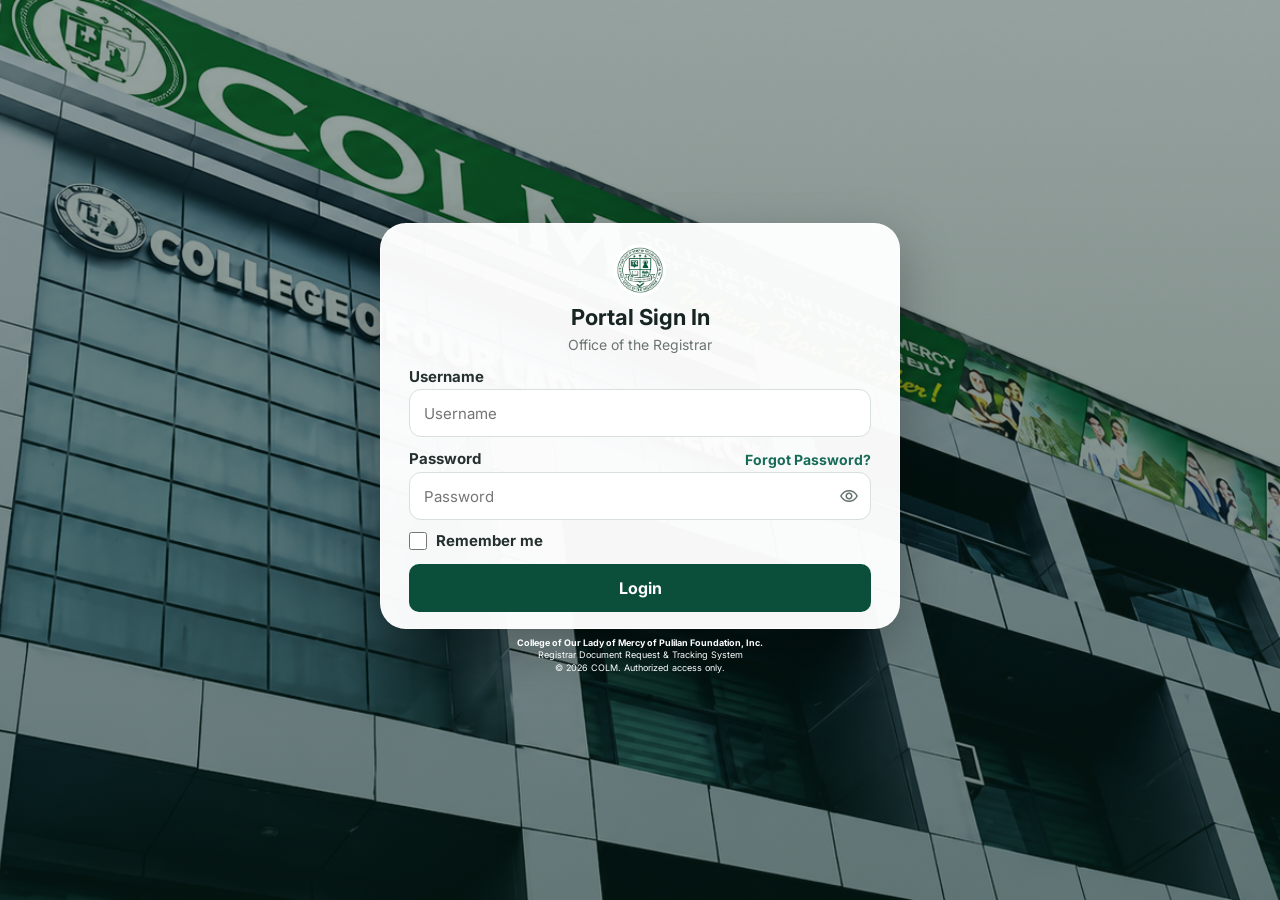
<file: colm new/new-ui-main/index.html>
<!DOCTYPE html>
<html lang="en"><head><meta charset="UTF-8"><meta http-equiv="refresh" content="0; url=frontend/login.html"><title>COLM Registrar</title></head>
<body><a href="frontend/login.html">Open the COLM Registrar portal</a></body></html>
</file>
<file: colm new/new-ui-main/frontend/css/style.css>
* {
  box-sizing: border-box;
}

[hidden] {
  display: none !important;
}

:root {
  --primary: #064e3b;
  --primary-dark: #0b4f3a;
  --primary-soft: #e8f0ec;
  --hover: #e1e9e4;
  --sidebar: #eef1f0;
  --page: #f4f6f5;
  --white: #ffffff;
  --border: #d9dedc;
  --text: #16352a;
  --muted: #66736d;
  --shadow: 0 10px 30px rgba(20, 55, 43, .06);
}

html, body {
  margin: 0;
  min-height: 100%;
  font-family: "Inter", Arial, sans-serif;
  color: var(--text);
  background: var(--page);
}

button, input {
  font: inherit;
}

.material-symbol {
  font-family: "Material Symbols Rounded";
  font-weight: normal;
  font-style: normal;
  font-size: 20px;
  line-height: 1;
  letter-spacing: normal;
  text-transform: none;
  white-space: nowrap;
  direction: ltr;
  font-feature-settings: "liga";
  -webkit-font-smoothing: antialiased;
}

button, a {
  -webkit-tap-highlight-color: transparent;
}

.app {
  min-height: 100vh;
  display: flex;
  padding: 14px;
  gap: 14px;
}

.sidebar {
  width: 214px;
  min-width: 214px;
  height: calc(100vh - 28px);
  position: fixed;
  left: 14px;
  top: 14px;
  display: flex;
  flex-direction: column;
  background: var(--sidebar);
  border-radius: 16px;
  box-shadow: var(--shadow);
  transition: width .25s ease, min-width .25s ease;
  z-index: 20;
}

.brand {
  min-height: 64px;
  padding: 10px 8px;
  display: flex;
  align-items: center;
  gap: 6px;
}

.logo {
  width: 44px;
  height: 44px;
  padding: 3px;
  display: block;
  object-fit: contain;
  border-radius: 50%;
  background: #ffffff;
  flex: 0 0 auto;
}

.brand-text {
  min-width: 0;
  flex: 1;
  display: flex;
  flex-direction: column;
  line-height: 1.15;
  white-space: nowrap;
}

.brand-text strong {
  overflow: hidden;
  font-size: 11px;
  letter-spacing: 0;
  text-overflow: ellipsis;
}

.brand-text span {
  font-size: 9px;
  margin-top: 3px;
  color: var(--primary);
  font-weight: 600;
}

.collapse-btn {
  position: relative;
  z-index: 1;
  width: 28px;
  height: 28px;
  flex: 0 0 auto;
  margin-left: auto;
  border: 0;
  background: transparent;
  color: var(--primary);
  cursor: pointer;
  font-size: 21px;
  padding: 4px;
  border-radius: 50%;
}

.collapse-btn::after {
  display: none;
}

.collapse-btn:hover {
  background: var(--hover);
}

.nav {
  flex: 1;
  padding: 0 10px;
  overflow-y: auto;
}

.nav-group {
  margin-bottom: 18px;
}

.section-title {
  font-size: 11px;
  font-weight: 700;
  letter-spacing: .5px;
  color: var(--primary);
  margin: 0 0 7px;
}

.nav-item {
  display: flex;
  align-items: center;
  gap: 11px;
  height: 36px;
  padding: 0 11px;
  margin: 2px 0;
  border-radius: 8px;
  color: var(--primary);
  text-decoration: none;
  font-size: 13px;
  font-weight: 600;
  white-space: nowrap;
  transition: background .15s ease;
}

.nav-item span:last-child {
  min-width: 0;
  overflow: hidden;
  text-overflow: ellipsis;
  white-space: nowrap;
}

.nav-item:hover,
.nav-item.active:hover {
  background: var(--hover);
}

.nav-item.active {
  background: var(--primary-soft);
}

.icon {
  width: 22px;
  display: inline-grid;
  place-items: center;
  font-size: 19px;
  font-weight: 500;
}

.student-card {
  padding: 14px 11px 13px;
  border-top: 1px solid rgba(6, 78, 59, .08);
  display: flex;
  flex-direction: column;
  gap: 2px;
}

.student-card strong {
  font-size: 14px;
}

.student-card span {
  font-size: 11px;
  color: var(--muted);
}

.main {
  width: calc(100% - 214px - 14px);
  margin-left: calc(214px + 14px);
  min-height: calc(100vh - 28px);
  display: flex;
  flex-direction: column;
  gap: 10px;
  transition: margin-left .25s ease, width .25s ease;
}

.topbar {
  height: 64px;
  background: var(--white);
  border-radius: 16px;
  display: flex;
  align-items: center;
  justify-content: space-between;
  padding: 0 15px 0 22px;
  box-shadow: var(--shadow);
}

.page-title {
  display: flex;
  align-items: center;
  gap: 10px;
  font-size: 14px;
  font-weight: 700;
  color: var(--primary);
}

.title-icon {
  font-size: 20px;
}

.top-actions {
  display: flex;
  align-items: center;
  gap: 9px;
}

.search {
  width: 34px;
  height: 30px;
  border: 1px solid transparent;
  border-radius: 18px;
  display: flex;
  align-items: center;
  padding: 0 2px;
  color: var(--text);
  transition: width .2s ease, border-color .2s ease, padding .2s ease;
}

.search.open {
  width: 180px;
  padding: 0 9px;
  border-color: var(--primary);
}

.search-icon {
  font-size: 20px;
  line-height: 1;
  flex: 0 0 auto;
}

.search-toggle {
  width: 28px;
  height: 28px;
  flex: 0 0 auto;
  padding: 0;
  display: grid;
  place-items: center;
  border: 0;
  border-radius: 50%;
  background: transparent;
  color: var(--primary);
  cursor: pointer;
}

.search-toggle:hover {
  background: var(--hover);
}

.search-toggle:focus-visible {
  outline: 2px solid var(--primary);
  outline-offset: 2px;
}

.search input:focus-visible {
  outline: none;
}

.search input {
  width: 100%;
  border: 0;
  outline: 0;
  background: transparent;
  min-width: 0;
  font-size: 12px;
  color: inherit;
  -webkit-appearance: none;
  -moz-appearance: none;
  appearance: none;
}

.search input::-webkit-search-decoration,
.search input::-webkit-search-cancel-button,
.search input::-webkit-search-results-button,
.search input::-webkit-search-results-decoration {
  display: none;
  -webkit-appearance: none;
}

.top-icon {
  width: 30px;
  height: 30px;
  border: 0;
  background: transparent;
  color: var(--primary);
  display: grid;
  place-items: center;
  cursor: pointer;
  border-radius: 50%;
}

.top-icon:hover {
  background: var(--hover);
}

.profile-menu {
  position: relative;
  height: 64px;
  padding: 0 3px 0 9px;
  border-left: 1px solid var(--border);
  display: flex;
  align-items: center;
  gap: 8px;
  color: var(--primary);
  font-size: 13px;
  font-weight: 700;
  cursor: pointer;
}

.avatar {
  width: 30px;
  height: 30px;
  border-radius: 50%;
  border: 1px solid var(--primary);
  display: grid;
  place-items: center;
  font-size: 18px;
  background: var(--white);
}

.chevron {
  font-size: 20px;
  margin-left: 2px;
}

.profile-dropdown {
  display: none;
  position: absolute;
  right: 0;
  top: 58px;
  width: 180px;
  padding: 12px;
  background: var(--white);
  border: 1px solid var(--border);
  border-radius: 12px;
  box-shadow: 0 12px 30px rgba(0,0,0,.1);
  z-index: 50;
  color: var(--text);
  font-size: 12px;
}

.profile-dropdown.show {
  display: block;
}

.profile-dropdown hr {
  border: 0;
  border-top: 1px solid var(--border);
  margin: 10px 0;
}

.profile-dropdown button {
  width: 100%;
  text-align: left;
  border: 0;
  background: transparent;
  padding: 7px;
  border-radius: 6px;
  cursor: pointer;
  color: var(--text);
}

.profile-dropdown button:hover {
  background: var(--hover);
}

.content {
  flex: 1;
  background: var(--white);
  border-radius: 16px;
  padding: 28px;
  box-shadow: var(--shadow);
  overflow: auto;
}

.content.content-page-bg {
  background: var(--page);
}

.dashboard {
  max-width: 1200px;
  margin: 0 auto;
}

.dashboard-heading {
  display: flex;
  align-items: flex-start;
  justify-content: space-between;
  gap: 24px;
  margin-bottom: 32px;
}

.dashboard-eyebrow {
  margin: 0 0 7px;
  color: var(--muted);
  font-size: 10px;
  font-weight: 700;
}

.dashboard-heading h1 {
  margin: 0;
  color: var(--text);
  font-size: 24px;
  line-height: 1.2;
}

.dashboard-heading > div > p:last-child {
  margin: 8px 0 0;
  color: var(--muted);
  font-size: 13px;
}

.dashboard-date {
  padding-top: 5px;
  color: var(--muted);
  font-size: 12px;
  white-space: nowrap;
}

.dashboard-section-heading {
  display: flex;
  align-items: center;
  justify-content: space-between;
  gap: 16px;
  margin-bottom: 17px;
}

.dashboard-section h2,
.dashboard-support h2 {
  margin: 0;
  color: var(--text);
  font-size: 16px;
}

.dashboard-section-heading p {
  margin: 5px 0 0;
  color: var(--muted);
  font-size: 12px;
}

.dashboard-text-link {
  display: inline-flex;
  align-items: center;
  gap: 6px;
  color: var(--primary);
  font-size: 12px;
  font-weight: 600;
  text-decoration: none;
  white-space: nowrap;
}

.dashboard-text-link:hover {
  text-decoration: underline;
}

.dashboard-text-link .material-symbol {
  font-size: 17px;
}

.stat-cards {
  display: grid;
  grid-template-columns: repeat(auto-fit, minmax(220px, 1fr));
  gap: 16px;
}

.stat-card {
  display: flex;
  align-items: center;
  gap: 14px;
  padding: 20px 22px;
  background: var(--white);
  border: 1px solid var(--border);
  border-radius: 14px;
  border-left: 4px solid var(--primary);
  box-shadow: 0 4px 14px rgba(20, 55, 43, .12);
  transition: transform .2s ease, box-shadow .2s ease;
  cursor: default;
}

.stat-card:hover {
  transform: translateY(-3px);
  box-shadow: 0 14px 34px rgba(20, 55, 43, .18);
}

.stat-card-icon {
  flex: 0 0 auto;
  width: 46px;
  height: 46px;
  display: grid;
  place-items: center;
  border-radius: 12px;
  font-size: 22px;
}

.stat-card-icon.icon-total {
  background: #e3f6ec;
  color: #0f9d58;
}

.stat-card-icon.icon-processing {
  background: #fdf1dc;
  color: #e6a52c;
}

.stat-card-icon.icon-pending {
  background: #e7edfb;
  color: #3d6adf;
}

.stat-card-icon.icon-ready {
  background: #e3f6ec;
  color: #0f9d58;
}

.stat-card-icon.icon-completed {
  background: #e3f6ec;
  color: #0f9d58;
}

.stat-card-info {
  display: flex;
  flex-direction: column;
  gap: 4px;
}

.stat-number {
  font-size: 24px;
  color: var(--text);
  line-height: 1;
}

.stat-label {
  font-size: 11px;
  font-weight: 700;
  letter-spacing: .4px;
  text-transform: uppercase;
  color: var(--muted);
}

.request-empty {
  margin-top: 16px;
  padding: 18px;
  display: flex;
  align-items: center;
  gap: 14px;
  background: var(--white);
  border: 1px solid var(--border);
  border-radius: 8px;
}

.request-empty-icon {
  flex: 0 0 auto;
  color: var(--muted);
  font-size: 25px;
}

.request-empty h3 {
  margin: 0;
  color: var(--text);
  font-size: 14px;
}

.request-empty p {
  margin: 5px 0 0;
  color: var(--muted);
  font-size: 12px;
}

.dashboard-action {
  min-height: 36px;
  margin-left: auto;
  padding: 0 12px;
  display: inline-flex;
  align-items: center;
  justify-content: center;
  gap: 7px;
  border-radius: 6px;
  background: var(--primary);
  color: var(--white);
  font-size: 12px;
  font-weight: 600;
  text-decoration: none;
  white-space: nowrap;
}

.dashboard-action:hover {
  filter: brightness(.9);
}

.dashboard-action .material-symbol {
  font-size: 17px;
}

body.dark .dashboard-action {
  color: var(--page);
}

.dashboard-lower {
  margin-top: 34px;
  display: grid;
  grid-template-columns: minmax(0, 1fr) minmax(280px, .75fr);
  align-items: start;
  gap: 36px;
}

.quick-links h2 {
  margin-bottom: 12px;
}

.quick-link {
  min-height: 48px;
  padding: 8px 7px;
  display: grid;
  grid-template-columns: 24px minmax(0, 1fr) 20px;
  align-items: center;
  gap: 10px;
  border-top: 1px solid var(--border);
  color: var(--text);
  font-size: 12px;
  font-weight: 500;
  text-decoration: none;
}

.quick-link:last-child {
  border-bottom: 1px solid var(--border);
}

.quick-link:hover {
  background: var(--hover);
}

.quick-link > .material-symbol:first-child {
  color: var(--primary);
  font-size: 19px;
}

.quick-link-arrow {
  justify-self: end;
  color: var(--muted);
  font-size: 17px;
}

.dashboard-support {
  padding: 20px;
  display: flex;
  align-items: flex-start;
  gap: 14px;
  background: var(--white);
  border: 1px solid var(--border);
  border-radius: 8px;
}

.dashboard-support-icon {
  flex: 0 0 auto;
  color: var(--primary);
  font-size: 24px;
}

.dashboard-support .dashboard-eyebrow {
  margin-bottom: 7px;
}

.dashboard-support p:not(.dashboard-eyebrow) {
  margin: 8px 0 13px;
  color: var(--muted);
  font-size: 12px;
  line-height: 1.5;
}

.login-view {
  width: 100vw;
  min-height: 100vh;
  min-height: 100dvh;
  display: flex;
  flex-direction: column;
  justify-content: center;
  align-items: center;
  gap: 4px;
  padding: 3px 12px;
  overflow: hidden;
  background: linear-gradient(rgba(5, 34, 26, .42), rgba(5, 34, 26, .56)), url("../assets/images/colmBG.jpg") center / cover no-repeat;
}

.login-panel {
  width: min(100%, 520px);
  padding: 20px 0 0;
  border: 1px solid rgba(255, 255, 255, .8);
  border-radius: 26px;
  background: rgba(255, 255, 255, .97);
  box-shadow: 0 18px 54px rgba(0, 0, 0, .28);
  color: #172522;
}

.login-seal {
  width: 52px;
  height: 52px;
  margin: 0 auto 8px;
  display: grid;
  place-items: center;
  padding: 2px;
  border-radius: 50%;
  background: #fff;
}

.login-seal img {
  width: 100%;
  height: 100%;
  object-fit: contain;
}

.login-form {
  display: flex;
  flex-direction: column;
  padding: 0 28px 16px;
}

.login-form h1 {
  margin: 0 0 4px;
  color: #172522;
  text-align: center;
  font-size: 22px;
  line-height: 1.25;
  font-weight: 700;
}

.login-subtitle {
  margin: 0 0 16px;
  color: #697572;
  text-align: center;
  font-size: 14px;
}

.login-form label {
  color: #26312f;
  font-size: 15px;
  line-height: 1.1;
  font-weight: 700;
}

.login-label-row {
  display: flex;
  align-items: center;
  justify-content: space-between;
  gap: 12px;
  margin-bottom: 4px;
}

.forgot-password {
  flex: 0 0 auto;
  padding: 0;
  border: 0;
  background: transparent;
  color: #176b59;
  font-size: 14px;
  font-weight: 700;
  cursor: pointer;
}

.login-form input {
  width: 100%;
  height: 48px;
  margin: 0;
  padding: 0 14px;
  border: 1px solid #d8dfdc;
  border-radius: 12px;
  outline: none;
  background: #fff;
  color: #172522;
  font-size: 15px;
}

.login-form > input {
  margin-bottom: 14px;
}

.login-password-field {
  position: relative;
  margin-bottom: 12px;
}

.login-password-field input {
  padding-right: 56px;
}

.password-visibility {
  position: absolute;
  top: 50%;
  right: 12px;
  display: grid;
  place-items: center;
  padding: 0;
  transform: translateY(-50%);
  border: 0;
  background: transparent;
  color: #64716e;
  cursor: pointer;
}

.login-form input:focus-visible {
  border-color: #26816a;
  box-shadow: 0 0 0 3px rgba(38, 129, 106, .14);
}

.remember-option {
  display: flex;
  align-items: center;
  gap: 9px;
  margin: 0 0 14px;
  color: #34413e;
  font-size: 14px;
  font-weight: 500;
  cursor: pointer;
}

.remember-option input {
  width: 18px;
  height: 18px;
  flex: 0 0 18px;
  margin: 0;
  padding: 0;
  border: 1px solid #c7d0cd;
  border-radius: 4px;
  accent-color: #176b59;
}

.login-error {
  min-height: 18px;
  margin: 0 0 4px;
  color: #a93226;
  font-size: 13px;
  line-height: 1.3;
}

.login-error:empty {
  display: none;
}

.login-notice {
  margin: 0 0 8px;
  color: #176b59;
  font-size: 13px;
}

.login-notice:empty {
  display: none;
}

.login-submit {
  width: 100%;
  min-height: 48px;
  align-self: stretch;
  border: 0;
  border-radius: 10px;
  background: var(--primary-dark);
  color: #fff;
  font-size: 16px;
  font-weight: 700;
  cursor: pointer;
}

.login-submit:hover {
  background: var(--primary);
}

.seed-accounts {
  margin-top: 4px;
  color: #176b59;
}

.seed-accounts summary {
  width: fit-content;
  margin: 0 auto;
  padding: 2px 8px;
  color: #176b59;
  font-size: 12px;
  cursor: pointer;
}

.seed-accounts ul {
  margin: 8px 0 0;
  padding-left: 20px;
  font-size: 13px;
  line-height: 1.7;
}

.seed-accounts[open] {
  padding: 10px;
  border: 1px solid #d8e2de;
  border-radius: 10px;
  background: #f5f8f6;
  color: #26312f;
}

.seed-accounts[open] summary {
  margin: 0;
  padding: 0;
  color: #176b59;
  font-weight: 700;
}

.seed-accounts li {
  padding-left: 2px;
  overflow-wrap: anywhere;
}

.seed-accounts code {
  color: #0b6344;
  font-family: inherit;
  font-weight: 700;
}

.login-footer {
  width: min(100%, 520px);
  display: flex;
  flex-direction: column;
  align-items: center;
  justify-content: center;
  gap: 1px;
  padding: 4px 8px;
  color: #fff;
  text-align: center;
  line-height: 1.25;
  font-size: 9px;
}

.login-footer strong {
  color: #fff;
}

@media (max-height: 600px) {
  .login-panel {
    padding-top: 14px;
  }

  .login-seal {
    width: 44px;
    height: 44px;
    margin-bottom: 6px;
  }

  .login-form {
    padding-bottom: 12px;
  }

  .login-form h1 {
    margin-bottom: 2px;
    font-size: 20px;
  }

  .login-subtitle {
    margin-bottom: 10px;
  }

  .login-label-row {
    margin-bottom: 3px;
  }

  .login-form input:not([type="checkbox"]) {
    height: 42px;
  }

  .login-form > input {
    margin-bottom: 10px;
  }

  .login-password-field {
    margin-bottom: 8px;
  }

  .remember-option {
    margin-bottom: 10px;
  }

  .login-submit {
    min-height: 44px;
  }
}

@media (max-width: 480px) {
  .login-form {
    padding-right: 22px;
    padding-left: 22px;
  }
}

@media (max-width: 1000px) {
  .dashboard-lower {
    grid-template-columns: 1fr;
    gap: 26px;
  }
}

body.dark {
  --primary: #ffffff;
  --sidebar: #111111;
  --page: #080808;
  --white: #1d1d1d;
  --border: #383838;
  --text: #ffffff;
  --muted: #ffffff;
  --primary-soft: #2b2b2b;
  --hover: #3b3b3b;
}

body.dark .avatar {
  background: var(--sidebar);
}

body.dark .topbar,
body.dark .content,
body.dark .profile-dropdown {
  color: var(--text);
}

.sidebar.collapsed {
  width: 72px;
  min-width: 72px;
}

.sidebar.collapsed .brand-text,
.sidebar.collapsed .nav-item span:last-child,
.sidebar.collapsed .section-title,
.sidebar.collapsed .student-card {
  display: none;
}

.sidebar.collapsed .brand {
  justify-content: center;
  gap: 0;
  padding: 10px 8px;
}

.sidebar.collapsed .brand .logo {
  width: 30px;
  height: 30px;
}

.sidebar.collapsed .brand .collapse-btn {
  width: 24px;
  height: 24px;
  flex-basis: 24px;
}

.sidebar.collapsed .nav-item {
  justify-content: center;
  padding: 0;
}

.mobile-sidebar-toggle {
  display: none;
}

.main.expanded {
  margin-left: calc(72px + 14px);
  width: calc(100% - 72px - 14px);
}

@media (max-width: 800px) {
  .app {
    padding: 0;
    gap: 0;
  }

  .sidebar {
    left: 0;
    top: 0;
    height: 100vh;
    border-radius: 0;
    transform: translateX(-100%);
    box-shadow: 8px 0 30px rgba(0,0,0,.08);
  }

  .sidebar.open {
    transform: translateX(0);
  }

  .main,
  .main.expanded {
    width: 100%;
    margin-left: 0;
    padding: 10px;
    gap: 10px;
  }

  .topbar {
    border-radius: 16px;
    padding-left: 14px;
  }

  .page-title {
    font-size: 13px;
  }

  .mobile-sidebar-toggle {
    display: inline-grid;
    place-items: center;
  }

  .search.open {
    width: 150px;
  }

  .profile-menu > span:not(.chevron) {
    display: none;
  }

  .content {
    border-radius: 14px;
  }

  .dashboard-heading {
    margin-bottom: 24px;
  }
}

@media (max-width: 480px) {
  .search.open {
    width: min(180px, calc(100vw - 170px));
  }

  .top-actions {
    gap: 3px;
  }

  .content {
    padding: 18px;
  }

  .dashboard-heading {
    flex-direction: column;
    gap: 10px;
  }

  .dashboard-heading h1 {
    font-size: 21px;
  }

  .dashboard-section-heading {
    align-items: flex-start;
  }

  .stat-cards {
    grid-template-columns: 1fr;
  }

  .request-empty {
    display: grid;
    grid-template-columns: 28px minmax(0, 1fr);
    gap: 8px 12px;
  }

  .dashboard-action {
    grid-column: 2;
    justify-self: start;
    margin-left: 0;
  }

  .dashboard-lower {
    margin-top: 26px;
  }
}

.sidebar-backdrop {
  display: none;
  position: fixed;
  inset: 0;
  background: rgba(0, 0, 0, .4);
  z-index: 15;
}

@media (max-width: 800px) {
  .sidebar-backdrop.show {
    display: block;
  }
}

.site-footer {
  margin: 70px 0 0;
  padding: 14px 20px 0;
  border-top: 1px solid var(--border);
  text-align: center;
}

.site-footer p {
  margin: 2px 0;
  font-size: 11px;
  color: var(--muted);
}

/* Custom scrollbar */
* {
  scrollbar-width: thin;
  scrollbar-color: var(--border) transparent;
}

*::-webkit-scrollbar {
  width: 8px;
  height: 8px;
}

*::-webkit-scrollbar-track {
  background: transparent;
}

*::-webkit-scrollbar-thumb {
  background: var(--border);
  border-radius: 8px;
}

*::-webkit-scrollbar-thumb:hover {
  background: var(--muted);
}

/* Dark mode nav fixes */
body.dark .nav-item {
  color: rgba(255, 255, 255, .75);
}

body.dark .nav-item:hover {
  color: #ffffff;
}

body.dark .nav-item.active {
  background: rgba(255, 255, 255, .12);
  color: #ffffff;
}

body.dark .nav-item .icon {
  color: rgba(255, 255, 255, .75);
}

body.dark .nav-item.active .icon,
body.dark .nav-item:hover .icon {
  color: #ffffff;
}

body.dark .section-title {
  color: rgba(255, 255, 255, .45);
}

/* Document Catalog */
.catalog {
  margin: -28px;
  padding: 28px;
  background: var(--page);
  border-radius: 16px;
}

.doc-grid {
  display: grid;
  grid-template-columns: repeat(auto-fit, minmax(280px, 1fr));
  gap: 28px;
  align-items: stretch;
}

.doc-item {
  display: flex;
  flex-direction: column;
  gap: 18px;
  padding: 16px;
  background: var(--white);
  border-radius: 20px;
  box-shadow: var(--shadow);
  height: 100%;
}

.doc-card {
  display: flex;
  flex-direction: column;
  padding: 20px;
  background: radial-gradient(circle at top right, #cfe3d6 0%, #e6eee9 45%, #ffffff 100%);
  border-radius: 14px;
}

/* Keep the text readable/dark even in dark mode since the card background stays light */
body.dark .doc-card h3,
body.dark .doc-card .doc-price {
  color: #16352a;
}

body.dark .doc-card .doc-desc {
  color: #66736d;
}

.doc-card h3 {
  margin: 0 0 6px;
  font-size: 15px;
  color: var(--text);
}

.doc-price {
  display: block;
  margin-bottom: 10px;
  font-size: 24px;
  font-weight: 800;
  color: var(--text);
}

.doc-desc {
  margin: 0 0 16px;
  min-height: 58px;
  font-size: 13px;
  line-height: 1.5;
  color: var(--muted);
}

.doc-request-btn {
  width: 100%;
  padding: 13px 14px;
  border: 0;
  border-radius: 999px;
  background: var(--primary-dark);
  color: #ffffff;
  font-size: 13px;
  font-weight: 700;
  cursor: pointer;
  transition: filter .15s ease;
}

.doc-request-btn:hover {
  background: #064e3b;
}

body.dark .doc-request-btn {
  background: var(--primary-dark);
  color: #ffffff;
}

/* Meta info/checklist sits plain, directly on the outer white card, no box */
.doc-card-meta {
  margin-top: 0;
  padding: 0 6px 6px;
  background: transparent;
  box-shadow: none;
  border: 0;
}

.doc-card-meta p {
  margin: 0 0 8px;
  font-size: 12.5px;
  color: var(--text);
}

.doc-card-meta p strong {
  font-weight: 700;
}

.doc-card-meta .meta-label {
  margin-top: 14px;
  margin-bottom: 8px;
}

.doc-card-meta .meta-check {
  display: flex;
  align-items: center;
  gap: 8px;
  margin-bottom: 6px;
  color: var(--muted);
}

.doc-card-meta .meta-check .material-symbol {
  font-size: 16px;
  color: var(--primary);
}

@media (max-width: 480px) {
  .catalog {
    margin: -18px;
    padding: 18px;
  }

  .doc-grid {
    grid-template-columns: 1fr;
  }
}

/* My Requests */
.requests {
  margin: -28px;
  padding: 28px;
  background: var(--page);
  border-radius: 16px;
}

.request-form-panel {
  margin-bottom: 20px;
  padding: 24px;
  border: 1px solid var(--border);
  border-radius: 14px;
  background: var(--white);
  box-shadow: var(--shadow);
}

.request-form-header,
.request-form-footer {
  display: flex;
  align-items: center;
  justify-content: space-between;
  gap: 16px;
}

.request-form-header {
  margin-bottom: 18px;
}

.request-form-header h2 {
  margin: 0;
  color: var(--text);
  font-size: 22px;
}

.request-form-header p,
.request-date-note {
  margin: 5px 0 0;
  color: var(--muted);
  font-size: 12px;
  line-height: 1.5;
}

.request-cancel-btn,
.request-add-btn,
.request-remove-btn {
  border: 0;
  background: transparent;
  color: var(--primary);
  cursor: pointer;
}

.request-cancel-btn {
  padding: 8px 10px;
  font-weight: 600;
}

.request-stepper {
  position: relative;
  display: grid;
  grid-template-columns: repeat(5, minmax(0, 1fr));
  gap: 4px;
  margin: 0 0 24px;
  padding: 12px 8px;
  border: 1px solid var(--border);
  border-radius: 12px;
  background: var(--primary-soft);
  list-style: none;
}

.request-stepper li {
  min-width: 0;
  display: flex;
  flex-direction: column;
  align-items: center;
  gap: 5px;
  color: var(--muted);
  text-align: center;
  font-size: 11px;
}

.request-stepper li span {
  width: 32px;
  height: 32px;
  display: grid;
  place-items: center;
  border: 2px solid var(--border);
  border-radius: 50%;
  background: var(--white);
  font-size: 13px;
  font-weight: 700;
}

.request-stepper li.active {
  color: var(--primary);
}

.request-stepper li.active span,
.request-stepper li.complete span {
  border-color: var(--primary);
  background: var(--primary);
  color: var(--white);
}

.request-stepper li.complete {
  color: var(--primary);
}

.request-step h3 {
  margin: 0 0 18px;
  color: var(--text);
  font-size: 18px;
}

.request-document-row {
  display: grid;
  grid-template-columns: minmax(220px, 1.4fr) minmax(140px, .7fr) minmax(280px, 1.6fr) 36px;
  align-items: start;
  gap: 12px;
  padding: 14px 0;
  border-top: 1px solid var(--border);
}

.request-field {
  min-width: 0;
  display: flex;
  flex-direction: column;
  gap: 6px;
}

.request-field label,
.request-row-meta span {
  color: var(--muted);
  font-size: 12px;
  font-weight: 600;
}

.request-field select,
.request-field input {
  width: 100%;
  min-height: 42px;
  padding: 0 10px;
  border: 1px solid var(--border);
  border-radius: 8px;
  background: var(--white);
  color: var(--text);
  font: inherit;
}

.request-form-label {
  display: block;
  margin: 0 0 6px;
  color: var(--text);
  font-size: 13px;
  font-weight: 700;
}

.request-text-input {
  width: 100%;
  min-height: 44px;
  margin: 0 0 18px;
  padding: 10px 12px;
  border: 1px solid var(--border);
  border-radius: 8px;
  background: var(--white);
  color: var(--text);
  font: inherit;
  font-size: 14px;
}

#requestPaymentMethod {
  max-width: 260px;
  font-size: 13px;
}

.request-two-column {
  display: grid;
  grid-template-columns: 1fr 1fr;
  gap: 18px;
}

.request-date-field {
  grid-column: 1 / -1;
}

.request-date-display {
  min-height: 44px;
  max-width: 260px;
  display: flex;
  align-items: center;
  padding: 0 12px;
  border: 1px solid var(--border);
  border-radius: 8px;
  background: var(--primary-soft);
  color: var(--text);
  font-size: 13px;
}

.request-step-description {
  margin: -8px 0 16px;
  color: var(--muted);
  font-size: 13px;
}

.request-requirement-group {
  margin: 0 0 12px;
  padding: 14px;
  border: 1px solid var(--border);
  border-radius: 10px;
  background: var(--white);
}

.request-requirement-group h4 {
  margin: 0 0 8px;
  color: var(--text);
  font-size: 14px;
}

.request-requirement-group ul {
  display: grid;
  gap: 10px;
  margin: 0 0 10px;
  padding: 0;
  list-style: none;
  color: var(--muted);
  font-size: 13px;
  line-height: 1.55;
}

.request-requirement-item {
  display: grid;
  gap: 8px;
  padding-bottom: 10px;
  border-bottom: 1px solid var(--border);
}

.request-requirement-heading {
  display: flex;
  align-items: center;
  justify-content: space-between;
  gap: 12px;
}

.request-requirement-heading strong {
  color: var(--text);
  font-weight: 600;
}

.request-required-badge {
  flex: 0 0 auto;
  padding: 4px 10px;
  border: 1px solid #b8e7c6;
  border-radius: 8px;
  background: #e6f8ec;
  color: #16713b;
  font-size: 11px;
  font-weight: 700;
  text-transform: uppercase;
}

.request-requirement-description,
.request-requirement-formats {
  margin: 0;
  color: var(--muted);
  font-size: 13px;
}

.request-requirement-formats {
  font-size: 12px;
}

.request-required-file {
  position: absolute;
  width: 1px;
  height: 1px;
  margin: -1px;
  padding: 0;
  overflow: hidden;
  clip: rect(0, 0, 0, 0);
  clip-path: inset(50%);
  white-space: nowrap;
  border: 0;
}

.request-requirement-dropzone {
  min-height: 150px;
  display: flex;
  flex-direction: column;
  align-items: center;
  justify-content: center;
  gap: 8px;
  padding: 20px;
  border: 2px dashed var(--border);
  border-radius: 14px;
  background: var(--primary-soft);
  color: var(--text);
  text-align: center;
  cursor: pointer;
  transition: border-color .15s ease, background .15s ease;
}

.request-requirement-dropzone:hover,
.request-requirement-dropzone.drag-active,
.request-requirement-dropzone.has-file {
  border-color: var(--primary);
  background: var(--white);
}

.request-required-file:focus-visible + .request-requirement-dropzone {
  outline: 2px solid var(--primary);
  outline-offset: 2px;
}

.request-dropzone-icon {
  color: var(--primary);
  font-size: 42px;
}

.request-requirement-dropzone strong {
  font-size: 14px;
}

.request-required-file-name {
  color: var(--muted);
  font-size: 12px;
  overflow-wrap: anywhere;
}

.request-confirm-option {
  display: flex;
  align-items: flex-start;
  gap: 8px;
  color: var(--text);
  font-size: 12px;
}

.request-confirm-option input {
  width: 16px;
  height: 16px;
  flex: 0 0 auto;
  margin: 0;
  accent-color: var(--primary);
}

.request-file-input {
  width: 100%;
  min-height: 54px;
  margin-bottom: 4px;
  padding: 10px;
  border: 1px dashed var(--border);
  border-radius: 8px;
  background: var(--primary-soft);
  color: var(--text);
  font-size: 12px;
}

.request-form-actions {
  display: flex;
  justify-content: flex-end;
  gap: 12px;
  margin-top: 20px;
  padding-top: 16px;
  border-top: 1px solid var(--border);
}

.request-form-actions-split {
  justify-content: space-between;
}

.request-back-btn,
.request-next-btn {
  min-height: 42px;
  padding: 0 16px;
  border: 1px solid var(--border);
  border-radius: 8px;
  font-size: 13px;
  font-weight: 700;
  cursor: pointer;
}

.request-back-btn {
  background: var(--primary-soft);
  color: var(--text);
}

.request-next-btn {
  border-color: var(--primary);
  background: var(--primary);
  color: var(--white);
}

.request-next-btn:hover,
.request-submit-btn:hover {
  filter: brightness(.92);
}

.request-next-btn:disabled {
  opacity: .55;
  cursor: not-allowed;
  filter: none;
}

.request-review-card {
  padding: 18px;
  border: 1px solid var(--border);
  border-radius: 10px;
  background: var(--primary-soft);
}

.request-review-grid {
  display: grid;
  grid-template-columns: repeat(2, minmax(0, 1fr));
  gap: 16px;
  margin-bottom: 18px;
}

.request-review-grid div {
  min-width: 0;
  display: flex;
  flex-direction: column;
  gap: 5px;
}

.request-review-grid span,
.request-review-total span {
  color: var(--muted);
  font-size: 12px;
}

.request-review-grid strong {
  color: var(--text);
  font-size: 14px;
  overflow-wrap: anywhere;
}

.request-review-table-wrap {
  overflow-x: auto;
  border: 1px solid var(--border);
  border-radius: 8px;
  background: var(--white);
}

.request-review-table {
  width: 100%;
  min-width: 620px;
  border-collapse: collapse;
}

.request-review-table th,
.request-review-table td {
  padding: 10px 12px;
  border-bottom: 1px solid var(--border);
  color: var(--text);
  text-align: left;
  font-size: 12px;
}

.request-review-table th {
  color: var(--muted);
  font-weight: 700;
}

.request-review-table tr:last-child td {
  border-bottom: 0;
}

.request-review-total {
  display: flex;
  justify-content: flex-end;
  align-items: baseline;
  gap: 16px;
  margin-top: 14px;
}

.request-review-total strong {
  color: var(--primary);
  font-size: 20px;
}

.request-success {
  padding: 26px 8px 8px;
  text-align: center;
}

.request-success-icon {
  display: block;
  color: var(--primary);
  font-size: 44px;
}

.request-success h3 {
  margin: 10px 0 6px;
  color: var(--text);
  font-size: 22px;
}

.request-success > p {
  max-width: 560px;
  margin: 0 auto 18px;
  color: var(--muted);
  font-size: 13px;
  line-height: 1.5;
}

.request-tracking-card {
  max-width: 560px;
  display: grid;
  grid-template-columns: 220px minmax(0, 1fr);
  align-items: center;
  gap: 8px;
  margin: 0 auto 18px;
  padding: 16px;
  border: 1px solid var(--border);
  border-radius: 10px;
  background: var(--primary-soft);
  color: var(--muted);
  font-size: 12px;
}

.request-tracking-qr {
  width: 220px;
  height: 220px;
  display: grid;
  place-items: center;
  overflow: hidden;
  border-radius: 8px;
  background: #ffffff;
}

.request-tracking-qr img,
.request-tracking-qr canvas {
  display: block;
  max-width: 100%;
  height: auto;
}

.request-tracking-details {
  min-width: 0;
  display: flex;
  flex-direction: column;
  align-items: flex-start;
  gap: 8px;
  text-align: left;
}

.request-tracking-card strong {
  color: var(--primary);
  font-size: 22px;
}

.request-tracking-card b {
  color: var(--text);
}

.request-qr-note {
  margin: 4px 0 0;
  color: var(--muted);
  font-size: 12px;
  line-height: 1.45;
}

.request-qr-download-btn {
  min-height: 38px;
  display: inline-flex;
  align-items: center;
  gap: 7px;
  margin-top: 4px;
  padding: 0 12px;
  border: 1px solid var(--primary);
  border-radius: 8px;
  background: var(--primary);
  color: #ffffff;
  font: inherit;
  font-weight: 700;
  cursor: pointer;
}

.request-qr-download-btn:disabled {
  opacity: .55;
  cursor: not-allowed;
}

@media (max-width: 480px) {
  .request-tracking-card {
    grid-template-columns: 1fr;
    justify-items: center;
  }

  .request-tracking-details {
    align-items: center;
    text-align: center;
  }
}

.request-success-actions {
  display: flex;
  flex-wrap: wrap;
  justify-content: center;
  gap: 10px;
}

.request-history-copies {
  color: var(--muted);
  white-space: nowrap;
}

.request-row-meta {
  min-width: 0;
  display: grid;
  grid-template-columns: repeat(3, minmax(0, 1fr));
  gap: 8px;
}

.request-row-meta > div {
  min-width: 0;
  display: flex;
  flex-direction: column;
  gap: 6px;
}

.request-row-meta strong {
  color: var(--text);
  font-size: 13px;
  line-height: 1.35;
  overflow-wrap: anywhere;
}

.request-remove-btn {
  width: 36px;
  height: 42px;
  display: grid;
  place-items: center;
  align-self: center;
  border-radius: 8px;
}

.request-remove-btn:hover,
.request-cancel-btn:hover {
  background: var(--hover);
}

.request-add-btn {
  min-height: 38px;
  display: inline-flex;
  align-items: center;
  gap: 6px;
  padding: 6px 8px;
  border-radius: 8px;
  font-size: 13px;
  font-weight: 700;
}

.request-add-btn:hover {
  background: var(--primary-soft);
}

.request-date-note {
  margin-top: 8px;
}

.request-form-footer {
  margin-top: 16px;
  padding-top: 16px;
  border-top: 1px solid var(--border);
}

.request-total {
  display: flex;
  flex-direction: column;
  gap: 4px;
  color: var(--muted);
  font-size: 12px;
}

.request-total strong {
  color: var(--text);
  font-size: 20px;
}

.request-submit-btn {
  min-height: 42px;
  padding: 0 18px;
  border: 0;
  border-radius: 8px;
  background: var(--primary);
  color: var(--white);
  font-size: 13px;
  font-weight: 700;
  cursor: pointer;
}

.request-submit-btn:hover {
  filter: brightness(.92);
}

.request-form-message {
  position: fixed;
  top: 84px;
  right: 20px;
  z-index: 1200;
  width: min(360px, calc(100vw - 32px));
  margin: 0;
  padding: 12px 14px;
  border: 1px solid #efc6c1;
  border-left: 4px solid #a93226;
  border-radius: 8px;
  background: #fff3f1;
  color: #8f2d24;
  box-shadow: 0 10px 28px rgba(35, 45, 40, .18);
  font-size: 13px;
  font-weight: 600;
  line-height: 1.45;
  pointer-events: none;
}

.request-form-message:empty {
  display: none;
}

@media (max-width: 480px) {
  .request-form-message {
    top: auto;
    right: 12px;
    bottom: 12px;
    width: calc(100vw - 24px);
  }
}

#requestPurpose[aria-invalid="true"] {
  border-color: #a93226;
  box-shadow: 0 0 0 3px rgba(169, 50, 38, .12);
}

#requestPurpose[aria-invalid="true"]::placeholder {
  color: #a93226;
  opacity: 1;
}

.requests-card {
  padding: 28px 32px 32px;
  background: var(--white);
  border: 1px solid var(--border);
  border-radius: 20px;
}

.requests-header {
  display: flex;
  align-items: center;
  justify-content: space-between;
  gap: 16px;
  padding-bottom: 22px;
  margin-bottom: 26px;
  border-bottom: 1px solid var(--border);
}

.requests-header h2 {
  margin: 0;
  font-size: 18px;
  color: var(--text);
}

.requests-new-btn {
  min-height: 42px;
  display: inline-flex;
  align-items: center;
  justify-content: center;
  gap: 7px;
  padding: 0 15px;
  border: 0;
  border-radius: 8px;
  background: var(--primary);
  color: var(--white);
  font: inherit;
  font-size: 13px;
  font-weight: 700;
  text-decoration: none;
  white-space: nowrap;
  box-shadow: 0 3px 8px rgba(6, 78, 59, .16);
  cursor: pointer;
  transition: background .15s ease, box-shadow .15s ease, transform .15s ease;
}

.requests-new-btn .material-symbol {
  font-size: 18px;
}

.requests-new-btn:hover {
  background: var(--primary-dark);
  box-shadow: 0 5px 12px rgba(6, 78, 59, .2);
}

.requests-new-btn:focus-visible {
  outline: 2px solid var(--primary);
  outline-offset: 3px;
}

body.dark .requests-new-btn {
  color: var(--page);
}

.requests-table-wrap {
  overflow-x: auto;
  border: 1px solid var(--border);
  border-radius: 14px;
}

.requests-table {
  width: 100%;
  min-width: 720px;
  border-collapse: collapse;
}

.requests-table th {
  padding: 16px 20px;
  text-align: left;
  font-size: 12px;
  font-weight: 700;
  letter-spacing: 1px;
  text-transform: uppercase;
  color: var(--muted);
  background: var(--primary-soft);
  border-bottom: 2px solid var(--border);
}

.requests-table td {
  padding: 16px 20px;
  font-size: 13px;
  color: var(--text);
  border-bottom: 1px solid var(--border);
}

.requests-table tbody tr:last-child td {
  border-bottom: 0;
}

.request-table-action {
  min-height: 32px;
  display: inline-flex;
  align-items: center;
  justify-content: center;
  padding: 0 10px;
  border: 1px solid var(--primary);
  border-radius: 7px;
  background: var(--primary);
  color: var(--white);
  font: inherit;
  font-size: 12px;
  font-weight: 700;
  text-decoration: none;
  white-space: nowrap;
  cursor: pointer;
}

.request-table-action:hover {
  filter: brightness(.92);
}

.request-release-file {
  display: none;
}

.requests-empty {
  padding: 40px 28px !important;
  color: var(--muted);
}

@media (max-width: 760px) {
  .request-document-row {
    grid-template-columns: minmax(0, 1fr) 36px;
  }

  .request-document-field,
  .request-row-meta {
    grid-column: 1 / -1;
  }

  .request-quantity-field {
    grid-column: 1;
  }

  .request-document-row .request-remove-btn {
    grid-column: 2;
    grid-row: 2;
    justify-self: end;
  }
}

@media (max-width: 480px) {
  .requests {
    margin: -18px;
    padding: 18px;
  }

  .requests-card {
    padding: 20px;
  }

  .requests-header {
    flex-direction: column;
    align-items: flex-start;
  }

  .request-form-panel {
    padding: 18px;
  }

  .request-document-row {
    grid-template-columns: minmax(0, 1fr) 36px;
    align-items: start;
    gap: 12px 8px;
  }

  .request-document-row .request-field:first-child,
  .request-row-meta,
  .request-document-row .request-field:nth-child(3) {
    grid-column: 1;
  }

  .request-document-row .request-remove-btn {
    grid-column: 2;
    grid-row: 1;
  }

  .request-form-header {
    align-items: flex-start;
  }

  .request-form-footer {
    align-items: flex-end;
  }

  .request-stepper {
    gap: 0;
    padding: 10px 4px;
  }

  .request-stepper li {
    gap: 4px;
    font-size: 9px;
  }

  .request-stepper li span {
    width: 28px;
    height: 28px;
    font-size: 12px;
  }

  .request-step h3 {
    font-size: 16px;
  }

  .request-document-row {
    grid-template-columns: minmax(0, 1fr) 36px;
  }

  .request-document-field {
    grid-column: 1 / 3;
  }

  .request-quantity-field {
    grid-column: 1;
  }

  .request-row-meta {
    grid-column: 1 / 3;
    grid-template-columns: repeat(3, minmax(0, 1fr));
  }

  .request-document-row .request-remove-btn {
    grid-column: 2;
    grid-row: 2;
  }

  .request-two-column {
    grid-template-columns: 1fr;
    gap: 0;
  }

  .request-date-field {
    grid-column: auto;
  }

  .request-review-grid {
    grid-template-columns: 1fr;
    gap: 12px;
  }

  .request-form-actions {
    gap: 8px;
  }

  .request-back-btn,
  .request-next-btn,
  .request-submit-btn {
    padding-right: 12px;
    padding-left: 12px;
    font-size: 12px;
  }

  .request-tracking-card strong {
    font-size: 18px;
  }
}
/* Pressed state: outline only */
.doc-request-btn,
.dashboard-action,
.requests-new-btn {
  transition: background .15s ease, color .15s ease, box-shadow .15s ease, filter .15s ease;
}

.doc-request-btn:active {
  background: transparent;
  color: var(--primary-dark);
  box-shadow: inset 0 0 0 2px var(--primary-dark);
  filter: none;
}

.dashboard-action:active,
.requests-new-btn:active {
  background: transparent;
  color: var(--primary);
  box-shadow: inset 0 0 0 2px var(--primary);
  filter: none;
}

/* Dark mode */
body.dark .doc-request-btn:active {
  background: transparent;
  color: #ffffff;
  box-shadow: inset 0 0 0 2px #ffffff;
}

body.dark .dashboard-action:active,
body.dark .requests-new-btn:active {
  background: transparent;
  color: var(--primary);
  box-shadow: inset 0 0 0 2px var(--primary);
}

/* Org chart additions */
.org-info em {
  font-size: 11px;
  font-style: italic;
  line-height: 1.4;
  color: #b07d1a;
}

.org-note {
  max-width: 320px;
  padding: 14px 22px;
  border: 2px dashed var(--primary);
  border-radius: 12px;
  background: var(--white);
  font-size: 12px;
  font-weight: 700;
  text-align: center;
  line-height: 1.4;
  text-transform: uppercase;
  color: var(--text);
}

.org-note small {
  display: block;
  margin-top: 4px;
  font-size: 10px;
  font-weight: 600;
  color: var(--muted);
}

.org-legend {
  margin-top: 8px;
  padding: 16px 20px;
  display: flex;
  flex-wrap: wrap;
  gap: 8px 28px;
  background: var(--white);
  border: 1px solid var(--border);
  border-radius: 14px;
  font-size: 12px;
  color: var(--muted);
}

.org-legend strong {
  color: var(--text);
}

/* Organizational Chart (base) */
.org-chart {
  margin: -28px;
  padding: 28px;
  background: var(--page);
  border-radius: 16px;
}

.org-scroll {
  overflow-x: auto;
  padding: 4px 0 24px;
}

.org-tree {
  width: max-content;
  min-width: 100%;
}

.org-tree ul {
  position: relative;
  display: flex;
  justify-content: center;
  margin: 0;
  padding: 24px 0 0;
  list-style: none;
}

.org-tree > ul {
  padding-top: 0;
}

.org-tree li {
  position: relative;
  display: flex;
  flex-direction: column;
  align-items: center;
  padding: 24px 10px 0;
  list-style: none;
}

.org-tree > ul > li {
  padding-top: 0;
}

/* connector lines */
.org-tree li::before,
.org-tree li::after {
  content: "";
  position: absolute;
  top: 0;
  right: 50%;
  width: 50%;
  height: 24px;
  border-top: 2px solid var(--border);
}

.org-tree li::after {
  right: auto;
  left: 50%;
  border-left: 2px solid var(--border);
}

.org-tree > ul > li::before,
.org-tree > ul > li::after,
.org-tree li:only-child::before,
.org-tree li:only-child::after {
  display: none;
}

.org-tree li:only-child {
  padding-top: 24px;
}

.org-tree li:first-child::before,
.org-tree li:last-child::after {
  border: 0 none;
}

.org-tree li:last-child::before {
  border-right: 2px solid var(--border);
  border-radius: 0 10px 0 0;
}

.org-tree li:first-child::after {
  border-radius: 10px 0 0 0;
}

.org-tree ul ul::before {
  content: "";
  position: absolute;
  top: 0;
  left: 50%;
  height: 24px;
  border-left: 2px solid var(--border);
}

/* card */
.org-card {
  width: 270px;
  padding: 16px;
  background: var(--white);
  border-radius: 28px;
  box-shadow: var(--shadow);
  text-align: left;
}

.org-card-top {
  display: flex;
  align-items: flex-start;
  gap: 14px;
}

.org-photo {
  flex: 0 0 auto;
  width: 96px;
  height: 108px;
  position: relative;
  overflow: hidden;
  background: linear-gradient(#bfe6ff 0%, #e9f6ff 100%);
}

.org-photo::before {
  content: "";
  position: absolute;
  top: 12px;
  left: 18px;
  width: 38px;
  height: 14px;
  border-radius: 999px;
  background: #ffffff;
  box-shadow: 10px -8px 0 2px #ffffff;
}

.org-photo::after {
  content: "";
  position: absolute;
  left: -20%;
  right: -20%;
  bottom: -26px;
  height: 60px;
  border-radius: 50% 50% 0 0;
  background: #8fa400;
  box-shadow: 0 -16px 0 -4px #c5e08a;
}

.org-photo img {
  position: absolute;
  inset: 0;
  z-index: 1;
  width: 100%;
  height: 100%;
  object-fit: cover;
}

.org-info {
  min-width: 0;
  display: flex;
  flex-direction: column;
  gap: 6px;
}

.org-info strong {
  font-size: 15px;
  font-weight: 800;
  line-height: 1.2;
  color: var(--text);
}

.org-info span {
  font-size: 12px;
  color: var(--text);
}

.org-mail {
  margin-top: 14px;
  height: 38px;
  display: grid;
  place-items: center;
  border-radius: 999px;
  background: #d9d9d9;
  color: #16352a;
  text-decoration: none;
  transition: background .15s ease, box-shadow .15s ease;
}

.org-mail:hover {
  background: #cfcfcf;
}

/* pressed state: outline only */
.org-mail:active {
  background: transparent;
  box-shadow: inset 0 0 0 2px #16352a;
}

body.dark .org-mail {
  background: #3b3b3b;
  color: #ffffff;
}

body.dark .org-mail:active {
  background: transparent;
  box-shadow: inset 0 0 0 2px #ffffff;
}

@media (max-width: 480px) {
  .org-chart {
    margin: -18px;
    padding: 18px;
  }
}

/* ===== Org chart: iisang card design, walang scroll ===== */
.org-scroll {
  overflow-x: auto;
  padding: 4px 0 16px;
}

.org-tree {
  width: max-content;
  min-width: 100%;
}

/* lahat ng card pareho ang laki at itsura */
.org-card {
  width: 270px;
  max-width: 100%;
}

/* ang 6 na staff: 2 hanay x 3 hilera */
.org-tree ul ul ul ul {
  display: grid;
  grid-template-columns: repeat(2, 270px);
  gap: 16px;
  justify-content: center;
  padding-top: 24px;
}

.org-tree ul ul ul ul > li {
  padding: 0;
}

.org-tree ul ul ul ul > li::before,
.org-tree ul ul ul ul > li::after {
  display: none;
}

/* Tablet at phone: patayo lahat, isang hanay */
@media (max-width: 760px) {
  .org-tree {
    width: 100%;
  }

  .org-tree ul ul {
    flex-direction: column;
    align-items: center;
  }

  .org-tree ul ul ul ul {
    grid-template-columns: minmax(0, 270px);
  }

  .org-tree ul ul > li {
    padding-left: 0;
    padding-right: 0;
  }

  .org-tree li::before,
  .org-tree li::after {
    display: none;
  }
}
/* ==========================================================
   Added during the backend migration: notifications, pop-up
   windows, request details, status labels, admin pages.
   They reuse the colour variables defined at the top.
   ========================================================== */

/* ---- Toast messages ---- */
.toast-box { position: fixed; right: 20px; bottom: 20px; z-index: 1200; display: grid; gap: 8px; max-width: min(380px, calc(100vw - 40px)); }
.toast { padding: 12px 16px; border-radius: 10px; background: var(--primary); color: var(--white); font-size: 14px; box-shadow: var(--shadow); }
.toast-error { background: #a32020; color: #fff; }
.toast-success { background: #1d6b3c; color: #fff; }
.toast-warning { background: #8a5a00; color: #fff; }

/* ---- Notification bell ---- */
.notif-btn { position: relative; }
.notif-badge { position: absolute; top: -4px; right: -4px; min-width: 18px; height: 18px; padding: 0 5px; border-radius: 9px; background: #c0392b; color: #fff; font-size: 11px; font-weight: 700; line-height: 18px; text-align: center; }
.notif-badge[hidden], .notif-panel[hidden] { display: none; }
.notif-panel { position: absolute; top: calc(100% + 10px); right: 0; z-index: 1100; width: min(380px, 92vw); max-height: 70vh; overflow-y: auto; border: 1px solid var(--border); border-radius: 12px; background: var(--white); color: var(--text); box-shadow: var(--shadow); }
.notif-header { display: flex; justify-content: space-between; align-items: center; padding: 12px 14px; border-bottom: 1px solid var(--border); }
.notif-readall { border: 0; background: none; color: var(--primary); font: inherit; font-size: 13px; font-weight: 600; cursor: pointer; }
.notif-list { margin: 0; padding: 0; list-style: none; }
.notif-item { display: flex; align-items: flex-start; border-bottom: 1px solid var(--border); }
.notif-item.unread { background: var(--primary-soft); }
.notif-open { flex: 1; display: grid; gap: 3px; padding: 12px 14px; border: 0; background: none; color: inherit; font: inherit; text-align: left; cursor: pointer; }
.notif-open span { font-size: 13px; color: var(--muted); }
.notif-open time { font-size: 11px; color: var(--muted); }
.notif-delete { border: 0; background: none; color: var(--muted); padding: 10px; cursor: pointer; font-size: 18px; }
.notif-delete:hover { color: #c0392b; }
.notif-empty { padding: 24px 16px; color: var(--muted); text-align: center; }
body.dark .notif-open span, body.dark .notif-open time { color: #ddd; }

/* ---- Pop-up window ---- */
.modal-backdrop { position: fixed; inset: 0; z-index: 1000; display: flex; align-items: flex-start; justify-content: center; padding: 4vh 16px; overflow-y: auto; background: rgba(0, 0, 0, .5); }
.modal { position: relative; width: min(640px, 100%); border-radius: 14px; background: var(--white); color: var(--text); box-shadow: var(--shadow); }
.modal-wide { width: min(1000px, 100%); }
.modal-body { padding: 24px; }
.modal-close { position: absolute; top: 12px; right: 12px; border: 0; background: none; color: var(--muted); font-size: 24px; cursor: pointer; }
.modal-body h2 { margin: 0 0 14px; font-size: 20px; display: flex; flex-wrap: wrap; gap: 10px; align-items: center; }
.modal-body h3 { margin: 18px 0 8px; font-size: 16px; }

/* ---- Status, AI and review labels ---- */
.status-pill, .ai-pill, .review-pill { display: inline-block; padding: 3px 10px; border-radius: 999px; font-size: 12px; font-weight: 700; white-space: nowrap; background: var(--hover); color: var(--text); }
.status-submitted, .status-ai_verifying { background: #e3ecfa; color: #1d4e9e; }
.status-for_review { background: #fff1cc; color: #7a5200; }
.status-needs_correction { background: #fde0d4; color: #a3320f; }
.status-processing { background: #e0f0f7; color: #0f5d78; }
.status-ready { background: #dcf3e4; color: #166534; }
.status-completed { background: #c9ecd5; color: #0f5132; }
.status-rejected { background: #f8d7da; color: #8a1c24; }
.ai-pass { background: #dcf3e4; color: #166534; }
.ai-review { background: #fff1cc; color: #7a5200; }
.ai-fail { background: #f8d7da; color: #8a1c24; }
.ai-unavailable, .ai-none { background: #e5e7e6; color: #444; }
.review-verified { background: #dcf3e4; color: #166534; }
.review-rejected { background: #f8d7da; color: #8a1c24; }
.review-resubmit { background: #fde0d4; color: #a3320f; }
.overdue-flag { color: #c0392b; font-weight: 700; font-size: 12px; }
.ai-reason, .review-remark, .ai-error { display: block; margin-top: 4px; font-size: 12px; color: var(--muted); }
.ai-error { color: #a3320f; }
.ai-details summary { cursor: pointer; font-size: 12px; color: var(--primary); }
.ai-text { max-height: 140px; overflow: auto; white-space: pre-wrap; font-size: 12px; background: var(--page); padding: 8px; border-radius: 6px; }
body.dark .status-pill, body.dark .ai-pill, body.dark .review-pill { color: #111; }
body.dark .ai-reason, body.dark .review-remark { color: #ddd; }

/* ---- Request details ---- */
.detail-grid { display: grid; grid-template-columns: repeat(auto-fit, minmax(220px, 1fr)); gap: 12px; margin: 0 0 14px; }
.detail-grid dt { font-size: 12px; color: var(--muted); }
.detail-grid dd { margin: 2px 0 0; font-weight: 600; }
.detail-table { width: 100%; border-collapse: collapse; font-size: 13px; }
.detail-table th, .detail-table td { padding: 10px; border-bottom: 1px solid var(--border); text-align: left; vertical-align: top; }
.detail-table th { color: var(--muted); font-size: 12px; text-transform: uppercase; }
.detail-table tr.needs-fix { background: #fff6f3; }
body.dark .detail-table tr.needs-fix { background: #2a1d1a; }
.missing-file { color: #c0392b; font-weight: 700; }
.notice { padding: 12px 14px; border-radius: 10px; margin: 10px 0; }
.notice-warning { background: #fff1cc; color: #5c4000; }
.review-controls { display: flex; flex-wrap: wrap; gap: 6px; margin-top: 8px; }
.review-remarks { flex: 1 1 100%; padding: 6px 8px; border: 1px solid var(--border); border-radius: 6px; background: var(--white); color: var(--text); font: inherit; font-size: 12px; }
.mini-btn { padding: 5px 10px; border: 1px solid var(--border); border-radius: 6px; background: var(--white); color: var(--text); font: inherit; font-size: 12px; font-weight: 600; cursor: pointer; }
.mini-btn.ok { border-color: #1d6b3c; color: #1d6b3c; }
.mini-btn.warn { border-color: #b36b00; color: #8a5a00; }
.mini-btn.bad { border-color: #a32020; color: #a32020; }
.mini-btn:disabled, .request-next-btn:disabled, .request-table-action:disabled { opacity: .6; cursor: wait; }
.detail-actions { margin-top: 16px; display: grid; gap: 10px; }
.detail-remarks { width: 100%; padding: 10px; border: 1px solid var(--border); border-radius: 8px; background: var(--white); color: var(--text); font: inherit; resize: vertical; }
.detail-buttons { display: flex; flex-wrap: wrap; gap: 10px; }
.request-next-btn.warn { background: #b36b00; border-color: #b36b00; }
.request-next-btn.bad { background: #a32020; border-color: #a32020; }
.release-row { display: flex; flex-wrap: wrap; gap: 8px; align-items: center; flex: 1 1 100%; }
.history-list { margin: 0; padding-left: 20px; display: grid; gap: 8px; font-size: 13px; }
.history-list span { color: var(--muted); margin-left: 6px; }
.history-list em { display: block; color: var(--muted); }
.muted { color: var(--muted); }

/* ---- Admin pages, forms, paging ---- */
.info-card { max-width: 760px; padding: 22px; border: 1px solid var(--border); border-radius: 14px; background: var(--white); box-shadow: var(--shadow); }
.info-card h3 { margin: 16px 0 4px; font-size: 15px; }
.info-card p { margin: 0 0 8px; color: var(--muted); }
.settings-form { display: grid; gap: 10px; max-width: 460px; }
.settings-form label { font-weight: 600; font-size: 14px; }
.inline-form { display: grid; grid-template-columns: repeat(auto-fit, minmax(170px, 1fr)); gap: 10px; align-items: center; max-width: none; margin-bottom: 18px; }
.form-message { min-height: 20px; margin: 0; font-size: 14px; }
.form-message.error { color: #c0392b; }
.form-message.success { color: #1d6b3c; }
.filter-select { width: auto; min-width: 150px; }
.price-input { width: 120px; }
.pager { display: flex; gap: 12px; align-items: center; justify-content: center; padding: 14px; }
.pager button { padding: 6px 14px; border: 1px solid var(--border); border-radius: 8px; background: var(--white); color: var(--text); font: inherit; cursor: pointer; }
.pager button:disabled { opacity: .5; cursor: default; }
.help-page, .settings-page, .users-page, .documents-page { padding-bottom: 24px; }
.help-page[hidden], .settings-page[hidden], .users-page[hidden], .documents-page[hidden] { display: none; }

@media (max-width: 700px) {
  .modal-body { padding: 16px; }
  .detail-table thead { display: none; }
  .detail-table tr { display: block; border-bottom: 2px solid var(--border); padding: 6px 0; }
  .detail-table td { display: block; border: 0; padding: 6px 10px; }
}

/* ==========================================================
   Students, profile, catalog management and AI chatbot
   ========================================================== */
.sr-only { position: absolute; width: 1px; height: 1px; margin: -1px; padding: 0; overflow: hidden; clip: rect(0, 0, 0, 0); white-space: nowrap; border: 0; }
.page-actions { display: flex; flex-wrap: wrap; gap: 10px; align-items: center; }
.page-actions .material-symbol, .request-next-btn .material-symbol, .request-back-btn .material-symbol { font-size: 18px; vertical-align: middle; }
.row-actions { white-space: nowrap; }
.row-actions .request-table-action { margin: 2px 4px 2px 0; }
.request-table-action.danger { color: #a32020; border-color: #a32020; }
.row-inactive { opacity: .6; }
.review-pending { background: #fff1cc; color: #7a5200; }
.doc-summary { display: inline-flex; gap: 6px; align-items: center; margin-left: 8px; font-size: 13px; font-weight: 400; color: var(--muted); }
.notice-ok { background: #dcf3e4; color: #0f5132; }

/* ---- forms inside pop-up windows ---- */
.student-form { display: grid; gap: 12px; }
.student-form label { display: grid; gap: 4px; font-weight: 600; font-size: 14px; }
.student-form label.inline-check, .student-form fieldset label, .req-options label { display: inline-flex; align-items: center; gap: 6px; font-weight: 400; }
.student-form fieldset { border: 1px solid var(--border); border-radius: 8px; padding: 8px 12px; }
.student-form legend { font-size: 13px; font-weight: 600; padding: 0 6px; }
.form-row { display: flex; flex-wrap: wrap; gap: 12px; align-items: end; }
.form-row > label { flex: 1 1 140px; }
.student-form input:disabled { opacity: .7; }
.requirement-editor { display: grid; gap: 8px; padding: 12px; margin-bottom: 10px; border: 1px solid var(--border); border-radius: 10px; background: var(--page); }
.req-line { display: flex; gap: 8px; }
.req-line .req-name { flex: 1; }
.req-options { display: flex; flex-wrap: wrap; gap: 6px 14px; font-size: 13px; align-items: center; }
.req-size { width: 70px; padding: 4px 6px; }
.csv-result { margin: 12px 0; max-height: 50vh; overflow-y: auto; }
.modal-body code { padding: 2px 6px; border-radius: 4px; background: var(--hover); font-size: 13px; }

/* ---- student profile ---- */
.profile-card { display: grid; gap: 22px; padding: 24px; border: 1px solid var(--border); border-radius: 14px; background: var(--white); box-shadow: var(--shadow); }
.modal .profile-card { padding: 0; border: 0; box-shadow: none; }
.profile-head { display: flex; flex-wrap: wrap; gap: 24px; align-items: center; padding-bottom: 20px; border-bottom: 3px solid var(--primary); }
.profile-photo-box { display: grid; gap: 8px; justify-items: center; text-align: center; max-width: 190px; }
.profile-photo { width: 150px; height: 190px; object-fit: cover; border: 4px solid var(--white); border-radius: 6px; outline: 2px solid var(--primary); background: var(--hover); }
.profile-photo-empty { display: grid; place-items: center; font-size: 44px; font-weight: 700; color: var(--primary); }
.photo-actions { display: flex; flex-wrap: wrap; gap: 6px; justify-content: center; }
.photo-actions small { flex: 1 1 100%; color: var(--muted); font-size: 11px; }
.photo-btn { cursor: pointer; }
.profile-title h2 { margin: 0 0 6px; font-size: 26px; }
.profile-title p { margin: 4px 0; color: var(--muted); }
.profile-id strong { color: var(--text); letter-spacing: .5px; }
.profile-grid { display: grid; grid-template-columns: repeat(auto-fit, minmax(300px, 1fr)); gap: 22px; }
.profile-card h3 { margin: 0 0 10px; font-size: 15px; text-transform: uppercase; letter-spacing: .6px; color: var(--primary); }

/* ---- AI chatbot ---- */
.chat-card { display: grid; grid-template-rows: 1fr auto auto; max-width: 860px; height: min(620px, 70vh); border: 1px solid var(--border); border-radius: 14px; background: var(--white); box-shadow: var(--shadow); overflow: hidden; }
.chat-messages { display: flex; flex-direction: column; gap: 10px; padding: 18px; overflow-y: auto; }
.chat-bubble { max-width: 82%; padding: 10px 14px; border-radius: 14px; line-height: 1.45; white-space: pre-wrap; overflow-wrap: anywhere; }
.chat-user { align-self: flex-end; background: var(--primary); color: #fff; border-bottom-right-radius: 4px; }
.chat-assistant { align-self: flex-start; background: var(--hover); color: var(--text); border-bottom-left-radius: 4px; }
.chat-loading { font-style: italic; opacity: .75; animation: chatPulse 1.2s ease-in-out infinite; }
.chat-error { background: #fde0d4; color: #8a1c24; }
@keyframes chatPulse { 50% { opacity: .35; } }
.chat-suggestions { display: flex; flex-wrap: wrap; gap: 8px; padding: 0 18px 10px; }
.chat-chip { padding: 6px 12px; border: 1px solid var(--border); border-radius: 999px; background: var(--white); color: var(--text); font: inherit; font-size: 12px; cursor: pointer; }
.chat-chip:hover { background: var(--hover); }
.chat-form { display: flex; gap: 8px; padding: 12px 18px; border-top: 1px solid var(--border); }
.chat-form input { flex: 1; }
body.dark .chat-error { color: #5a0f16; }

@media (max-width: 700px) {
  .profile-head { justify-content: center; text-align: center; }
  .chat-bubble { max-width: 94%; }
  .page-actions { width: 100%; }
  .row-actions { white-space: normal; }
}

/* ==========================================================
   Upload boxes (document verification), toasts with title,
   profile picture preview (Save / Cancel)
   ========================================================== */

/* ---- toast: icon + title + message + close ---- */
.toast { display: flex; gap: 10px; align-items: flex-start; }
.toast-icon { font-size: 22px; flex: none; }
.toast-text { flex: 1; display: grid; gap: 2px; line-height: 1.35; overflow-wrap: anywhere; }
.toast-text strong { font-size: 14px; }
.toast-close { flex: none; border: 0; background: none; color: inherit; opacity: .8; font-size: 18px; cursor: pointer; padding: 0; }
.toast-close:hover { opacity: 1; }

/* ---- upload box states ---- */
.upload-box { display: block; }
.upload-choose { display: inline-block; padding: 6px 16px; border-radius: 8px; background: var(--primary); color: #fff; font-size: 13px; font-weight: 600; }
.request-requirement-dropzone.has-file.is-accepted,
.request-requirement-dropzone.has-file.is-checking { border: 2px solid #1d8a4c; background: #eaf8ef; color: #0f4f2b; }
.upload-selected { display: inline-flex; align-items: center; gap: 6px; font-size: 15px; font-weight: 700; color: #167a40; }
.upload-selected .material-symbol { font-size: 22px; }
.upload-filename { max-width: 100%; color: #0f4f2b; font-size: 14px; font-weight: 600; word-break: break-all; }
.upload-status { display: inline-flex; align-items: center; gap: 8px; font-size: 13px; }
.upload-ok { font-weight: 600; color: #167a40; }
.upload-spinner { width: 16px; height: 16px; border: 2px solid #b9dfc8; border-top-color: #167a40; border-radius: 50%; animation: uploadSpin .8s linear infinite; }
@keyframes uploadSpin { to { transform: rotate(360deg); } }
.upload-remove, .upload-again { border: 1px solid currentColor; border-radius: 8px; background: transparent; color: inherit; font: inherit; font-size: 13px; font-weight: 600; padding: 5px 14px; cursor: pointer; }
.upload-remove { color: #5a6b62; }
.upload-again { background: #a32020; border-color: #a32020; color: #fff; }
.request-requirement-dropzone.is-declined { border: 2px solid #c0392b; background: #fdecea; color: #7a1c14; cursor: default; }
.upload-declined-title { display: inline-flex; align-items: center; gap: 6px; font-size: 16px; font-weight: 700; color: #a32020; }
.upload-declined-title .material-symbol { font-size: 24px; }
.is-declined .upload-filename { color: #7a1c14; }
.upload-reason { font-size: 13px; line-height: 1.4; max-width: 520px; }
.upload-box.drag-active .request-requirement-dropzone { border-color: var(--primary); background: var(--white); }
body.dark .request-requirement-dropzone.has-file.is-accepted, body.dark .request-requirement-dropzone.has-file.is-checking { background: #14301f; color: #cfeedd; }
body.dark .upload-filename, body.dark .upload-selected, body.dark .upload-ok { color: #8fe0b0; }
body.dark .request-requirement-dropzone.is-declined { background: #3a1814; color: #ffd7d2; }
body.dark .upload-declined-title { color: #ff9b91; }
body.dark .is-declined .upload-filename { color: #ffd7d2; }
.request-next-btn:disabled { opacity: .55; cursor: not-allowed; }
.detail-table .upload-box .request-requirement-dropzone { min-height: 0; padding: 12px; }

/* ---- profile picture ---- */
.photo-title { font-size: 13px; font-weight: 700; text-transform: uppercase; letter-spacing: .6px; color: var(--primary); }
.photo-frame { display: grid; place-items: center; }
.photo-normal, .photo-pending { display: flex; flex-wrap: wrap; gap: 6px; justify-content: center; }
.photo-pending { flex-direction: column; align-items: center; }
.photo-pending[hidden], .photo-normal[hidden] { display: none; }
.photo-pending-buttons { display: flex; gap: 8px; }
.photo-pending-buttons .request-next-btn, .photo-pending-buttons .request-back-btn { padding: 6px 18px; }
.photo-note { width: 100%; font-size: 12px; font-weight: 600; color: #8a5a00; }
.photo-message { flex: 1 1 100%; min-height: 0; margin: 0; font-size: 13px; }
.photo-message.success { color: #1d6b3c; font-weight: 600; }
.photo-message.error { color: #c0392b; font-weight: 600; }
</file>
